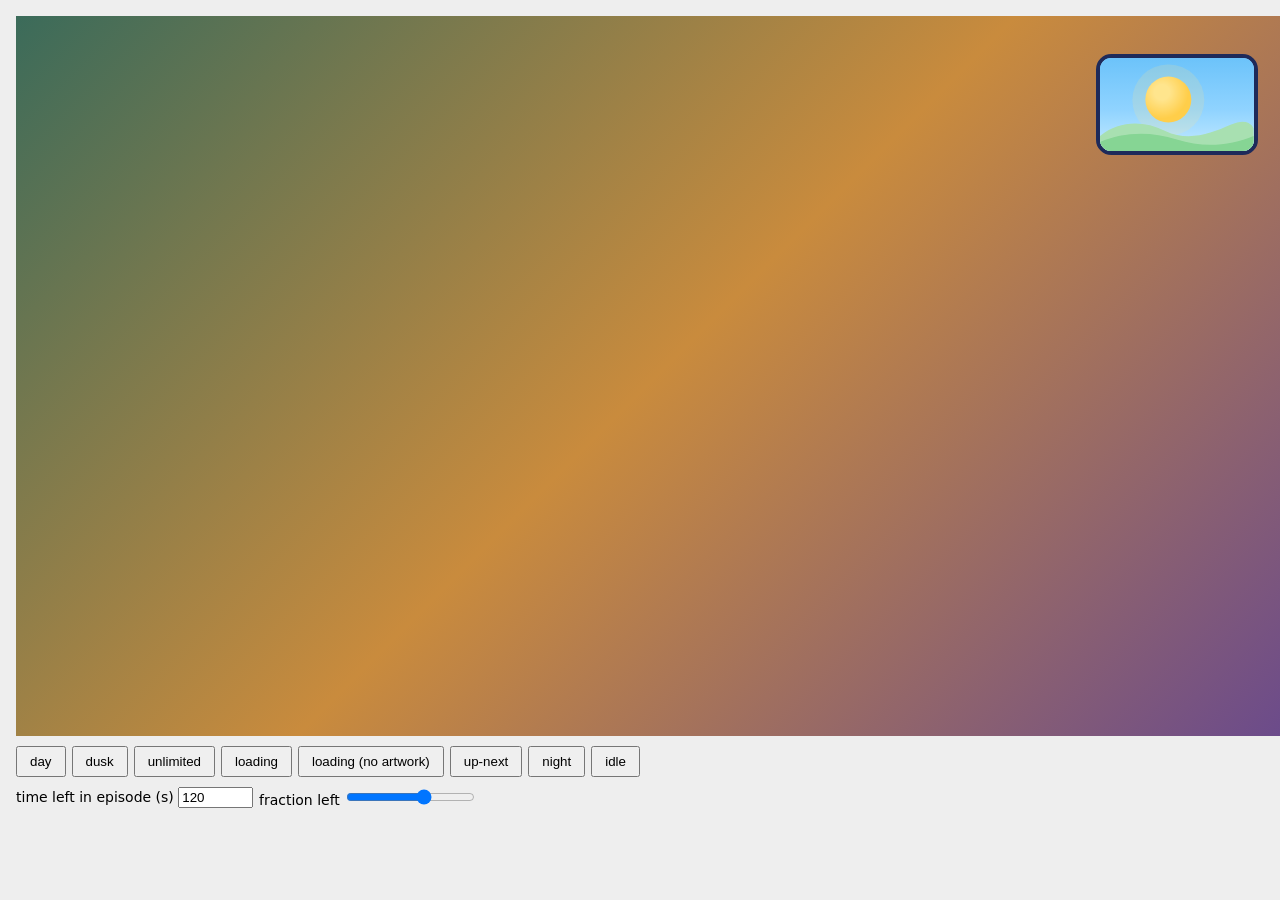
<file: tellybox/web/receiver/dev.html>
<!doctype html>
<html>
<head>
<meta charset="utf-8">
<title>Tellybox receiver (dev harness)</title>
<link rel="icon" href="favicon.svg" type="image/svg+xml">
<style>
  body { margin: 16px; font: 14px system-ui, sans-serif; background: #eee; }
  #stage { width: 1280px; height: 720px; border: 0; display: block; background: #000; }
  .row { margin: 10px 0; display: flex; flex-wrap: wrap; gap: 6px; }
  button { padding: 6px 12px; }
</style>
</head>
<body>
<!-- Desktop harness: index.html with ?dev (no Cast SDK), driven through TellyboxUI.
     Serve this folder with `python3 -m http.server` and open dev.html. Dev only. -->
<iframe id="stage" src="index.html?dev"></iframe>
<div class="row" id="buttons"></div>
<div class="row">
  <label>time left in episode (s) <input id="left" type="number" value="120" style="width:5em"></label>
  <label>fraction left <input id="frac" type="range" min="0" max="1" step="0.01" value="0.62"></label>
</div>
<script>
"use strict";
var stage = document.getElementById("stage");
if (/[?&]bare\b/.test(location.search)) { document.body.style.margin = "0"; document.querySelectorAll(".row").forEach(function (r) { r.hidden = true; }); } // for screenshots

// Placeholder images as SVG data URLs, so the harness needs nothing else.
function pic(c1, c2, shape) {
  var svg = '<svg xmlns="http://www.w3.org/2000/svg" viewBox="0 0 160 90"><defs><linearGradient id="g" x1="0" y1="0" x2="1" y2="1">' +
    '<stop offset="0" stop-color="' + c1 + '"/><stop offset="1" stop-color="' + c2 + '"/></linearGradient></defs>' +
    '<rect width="160" height="90" fill="url(#g)"/>' + shape + '</svg>';
  return "data:image/svg+xml," + encodeURIComponent(svg);
}
var ART = pic("#FF9E7A", "#FFD36E", '<circle cx="80" cy="45" r="26" fill="#fff" opacity=".85"/><circle cx="70" cy="40" r="5" fill="#1E2A5A"/><circle cx="90" cy="40" r="5" fill="#1E2A5A"/>');
var THUMB = pic("#7AD3A0", "#3FA7D6", '<rect x="40" y="25" width="80" height="40" rx="10" fill="#fff" opacity=".85"/>');
var NEXT = pic("#B58CFF", "#FF7AA8", '<path d="M60 22l50 23-50 23Z" fill="#fff" opacity=".9"/>');

var base = function () {
  return {
    type: "state", v: 1,
    sky: { fraction_left: +document.getElementById("frac").value, last_five: false, unlimited: false },
    time_up: false, loading: null, up_next: null,
  };
};
var scenes = {
  day: function () { return { tb: base(), p: "PLAYING" }; },
  dusk: function () { var t = base(); t.sky.fraction_left = 0.06; t.sky.last_five = true; return { tb: t, p: "PLAYING" }; },
  unlimited: function () { var t = base(); t.sky.fraction_left = null; t.sky.unlimited = true; return { tb: t, p: "PLAYING" }; },
  loading: function () { var t = base(); t.loading = { artwork: ART, thumb: THUMB }; return { tb: t, p: "IDLE" }; },
  "loading (no artwork)": function () { var t = base(); t.loading = { artwork: null, thumb: THUMB }; return { tb: t, p: "IDLE" }; },
  "up-next": function () { var t = base(); t.up_next = { thumb: NEXT }; return { tb: t, p: "PLAYING", left: 6 }; },
  night: function () { var t = base(); t.time_up = true; t.sky = { fraction_left: 0, last_five: false, unlimited: false }; return { tb: t, p: "IDLE" }; },
  idle: function () { return { tb: base(), p: "IDLE" }; },
};

function show(name) {
  var s = scenes[name]();
  var w = stage.contentWindow;
  var doc = stage.contentDocument;
  // A coloured placeholder for the video frame.
  doc.getElementById("video").style.background = "linear-gradient(135deg, #3b6b5a 0%, #c98b3d 50%, #6a4a8c 100%)";
  var left = s.left != null ? s.left : +document.getElementById("left").value;
  w.TellyboxUI.setState(s.tb);
  w.TellyboxUI.setPlayer({ state: s.p, currentTime: 600 - left, duration: 600 });
}

var box = document.getElementById("buttons");
Object.keys(scenes).forEach(function (name) {
  var b = document.createElement("button");
  b.textContent = name;
  b.onclick = function () { show(name); };
  box.appendChild(b);
});
stage.onload = function () {
  var q = /[?&]scene=([^&]+)/.exec(location.search);
  show(q ? decodeURIComponent(q[1]) : "day");
};
</script>
</body>
</html>
</file>
